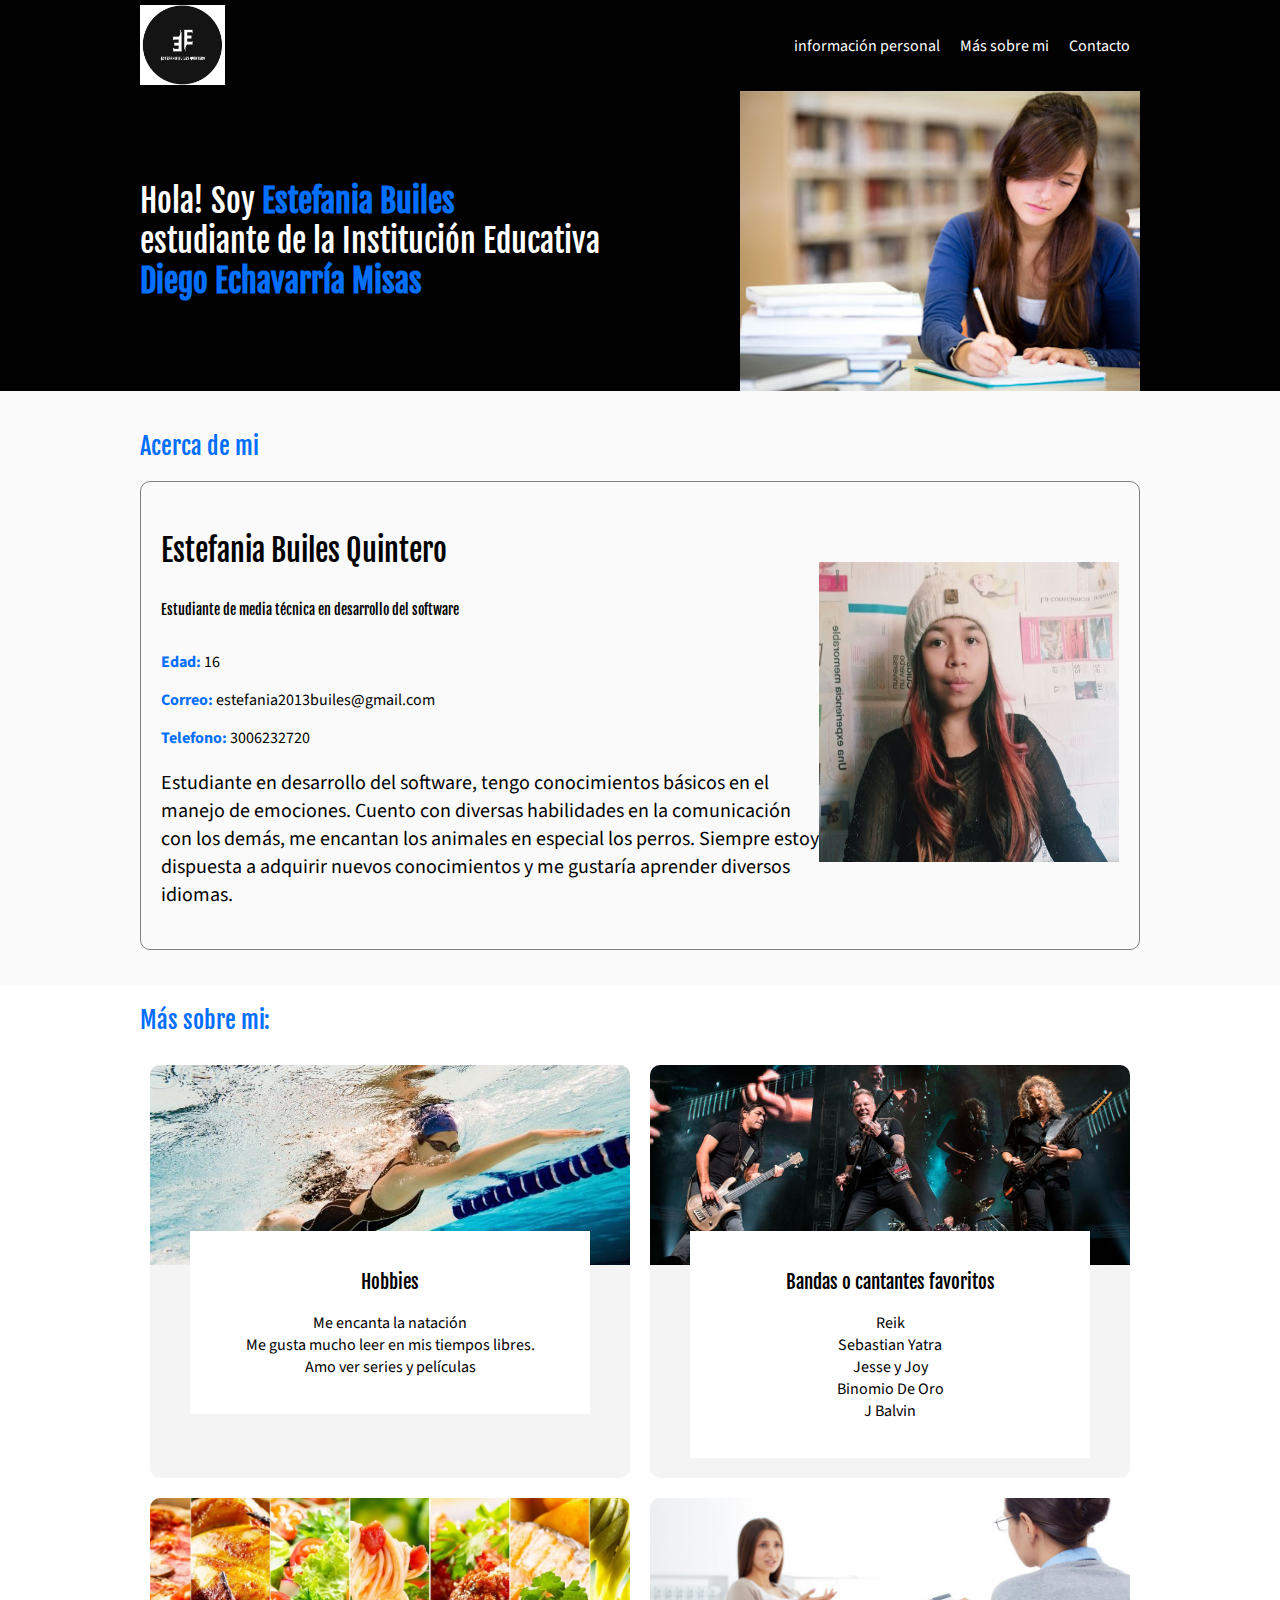
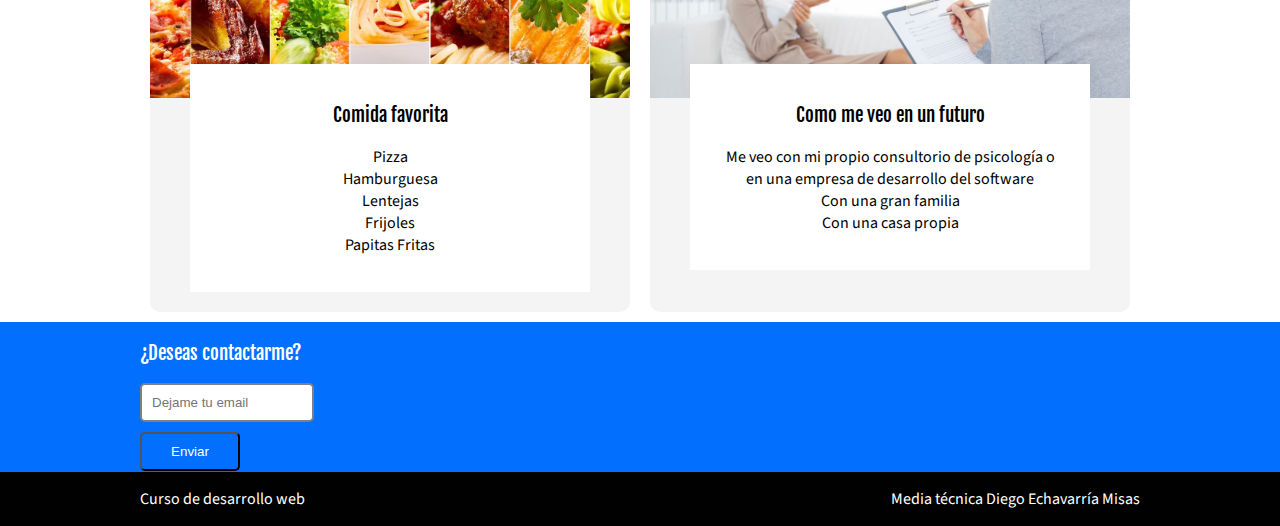
<file: index.html>
<!DOCTYPE html>
<html lang="es">
<head>
    <meta charset="UTF-8">
    <meta name="viewport" content="width=device-width, initial-scale=1.0">
    <title>Estefania Builes</title>
    <link rel="icon" type="imagen/png" href="imagenes/Capturaogo.PNG"/>
    <link href="https://fonts.googleapis.com/css2?family=Fjalla+One&family=Source+Sans+Pro:wght@200&display=swap"
     rel="stylesheet">
     <link rel="Stylesheet" href="Styles/styles.css"/>
</head>
<!--Este es el cuerpo de mi sitio web-->
<body>
  <header class="header">
      <div class="container">
    <figure class="logo">
    <img src="imagenes/Capturaogo.PNG" alt="Logo" height="80"/>
    </figure>
    <nav class="menu">
    <ol>
    <li  >

    <a class="link" href="#acercademi">
      información personal
      
    </a>
    </li>
    <li>
    <a class="link" href="#Massobremi">
     Más sobre mi
    </a>
    </li>
    <li>
    <a class="link" href="#Contacto">
      Contacto
    
    </a>
    </li>
    </ol>
    </nav>
      </div>
  </header>  

  <section class="principal">
  <div class="container">
  <h1> Hola! Soy <strong>Estefania Builes</strong> <br/> estudiante de la Institución Educativa<br/>
    <strong>Diego Echavarría Misas</strong> </h1>
  <img class="imagenPrincipal" src="imagenes/estudiante.jpg" width="400" height="300"/>
  </div>
  </section>

  <section id="acercademi" class="acercaDeMi">
   <div class="container">
    <h2>Acerca de mi</h2>
    <article class="sobreMi">
      <div class="sobreMi-detalles">
      <h3 class="titulo-sobreMi">Estefania Builes Quintero</h3>
      <h6 class="subtitulo-sobreMi">
      Estudiante de media técnica en desarrollo del software
      </h6>
      <p class="info-sobreMi">
        <strong>Edad: </strong> 16
      </p>
      <p class="info-sobreMi">
      <strong>Correo: </strong> estefania2013builes@gmail.com
      </p>
      <p class="info-sobreMi">
       <strong>Telefono: </strong>  3006232720
      </p>
      <p class="Descripcion-sobreMi">
        Estudiante en desarrollo del software, tengo conocimientos básicos en el manejo de emociones.
        Cuento con diversas habilidades en la comunicación con los demás, me encantan los animales en 
        especial los perros. Siempre estoy dispuesta a adquirir nuevos conocimientos y me gustaría 
        aprender diversos idiomas.
        
      </p>
      </div>
      <figure class="imagen-sobreMi-contenedor">
        <img class="imagen-sobreMi" src="imagenes/yo.PNG" width="300" height="300"/>
      </figure>
    </article>
   </div> 
  </section>


  
    <div class="container">
      <h2 class="Titulo-MasSobreMi">
      Más sobre mi:
      </h2>
    </div>
 
    <section id="Massobremi" class="lista-MasSobreMi">
      <div class="container">
      <article class="MasSobreMi">
        <figure class="imagen-MasSobreMi-contenedor">
          <img class="imagen-MasSobreMi" src="imagenes/natacion.jpeg" width="300" height="300"/>
        </figure>
        <div class="detalle-MasSobreMi">
          <h3 class="titulo-MasSobreMi">Hobbies</h3>
          <p class="descripcion-MasSobreMi">
          <ul>
         <li>
           Me encanta la natación
         </li>
         <li>
           Me gusta mucho leer en mis tiempos libres.
         </li>
         <li>
           Amo ver series y películas
         </li>
          </ul>
        </p>
        </div>
      </article>

      <article class="MasSobreMi">
        <figure class="imagen-MasSobreMi-contenedor">
          <img class="imagen-MasSobreMi" src="imagenes/banda.png" width="300" height="300"/>
        </figure>
        <div class="detalle-MasSobreMi">
          <h3 class="titulo-MasSobreMi">Bandas o cantantes favoritos</h3>
          <p class="descripcion-MasSobreMi">
          <ul>
         <li>
           Reik
         </li>
         <li>
           Sebastian Yatra
         </li>
         <li>
           Jesse y Joy
         </li>
         <li>
          Binomio De Oro
        </li>
        <li>
          J Balvin
        </li>
          </ul>
        </p>
        </div>
      </article>

      <article class="MasSobreMi">
        <figure class="imagen-MasSobreMi-contenedor">
          <img class="imagen-MasSobreMi" src="imagenes/comida.webp" width="300" height="300"/>
        </figure>
        <div class="detalle-MasSobreMi">
          <h3 class="titulo-MasSobreMi">Comida favorita</h3>
          <p class="descripcion-MasSobreMi">
          <ul>
         <li>
           Pizza
         </li>
         <li>
          Hamburguesa
         </li>
         <li>
           Lentejas
         </li>
         <li>
         Frijoles
        </li>
        <li>
         Papitas Fritas
        </li>
          </ul>
        </p>
        </div>
      </article>

      <article class="MasSobreMi">
        <figure class="imagen-MasSobreMi-contenedor">
          <img class="imagen-MasSobreMi" src="imagenes/psicologa.jpg" width="300" height="300"/>
        </figure>
        <div class="detalle-MasSobreMi">
          <h3 class="titulo-MasSobreMi">Como me veo en un futuro</h3>
          <p class="descripcion-MasSobreMi">
          <ul>
         <li>
          Me veo con mi propio consultorio de psicología o<br/> en una empresa de desarrollo del software
        </li>
         <li>
          Con una gran familia
         </li>
         <li>
           Con una casa propia
         </li>
          </ul>
        </p>
        </div>
      </article>
      </div>
    </section>

    <section id="Contacto" class="contacto">
      <div class="container">
        <form class="formulario-email">
          <h3>¿Deseas contactarme?</h3>
          <input type="email" placeholder="Dejame tu email"/>
          <button>Enviar</button>

        </form>
        <div class="social">
          <a class="link-social Facebook" href="https://www.facebook.com/estefania.builesquintero"></a>
          <a class="link-social Instagram" href="https://www.instagram.com/builes.estefania/"></a>
        </div>
      </div>
    </section>

    <footer class="footer">
      <div class="container">
        <div>
          <p>Curso de desarrollo web</p>
        </div>
        <div>Media técnica Diego Echavarría Misas</div>
      </div>
    </footer>
</body>
</html>
<!DOCTYPE html>
</file>
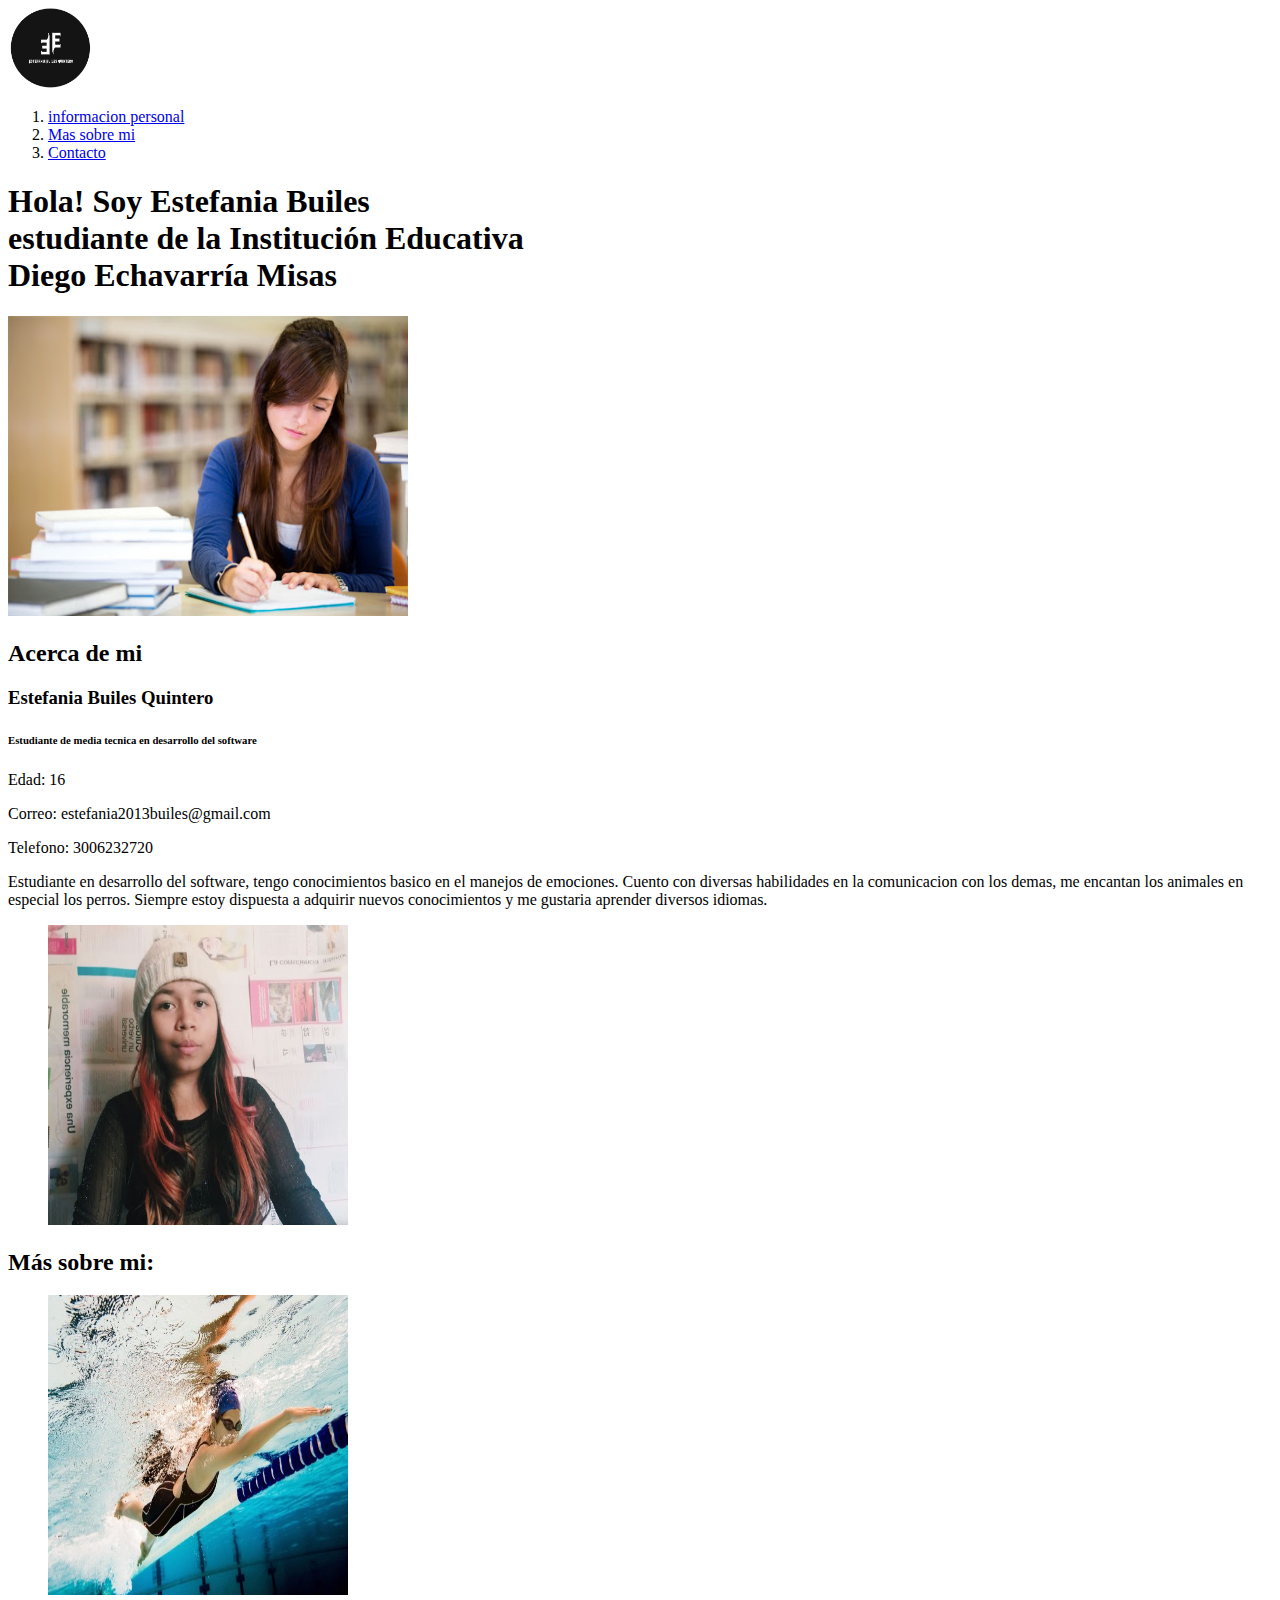
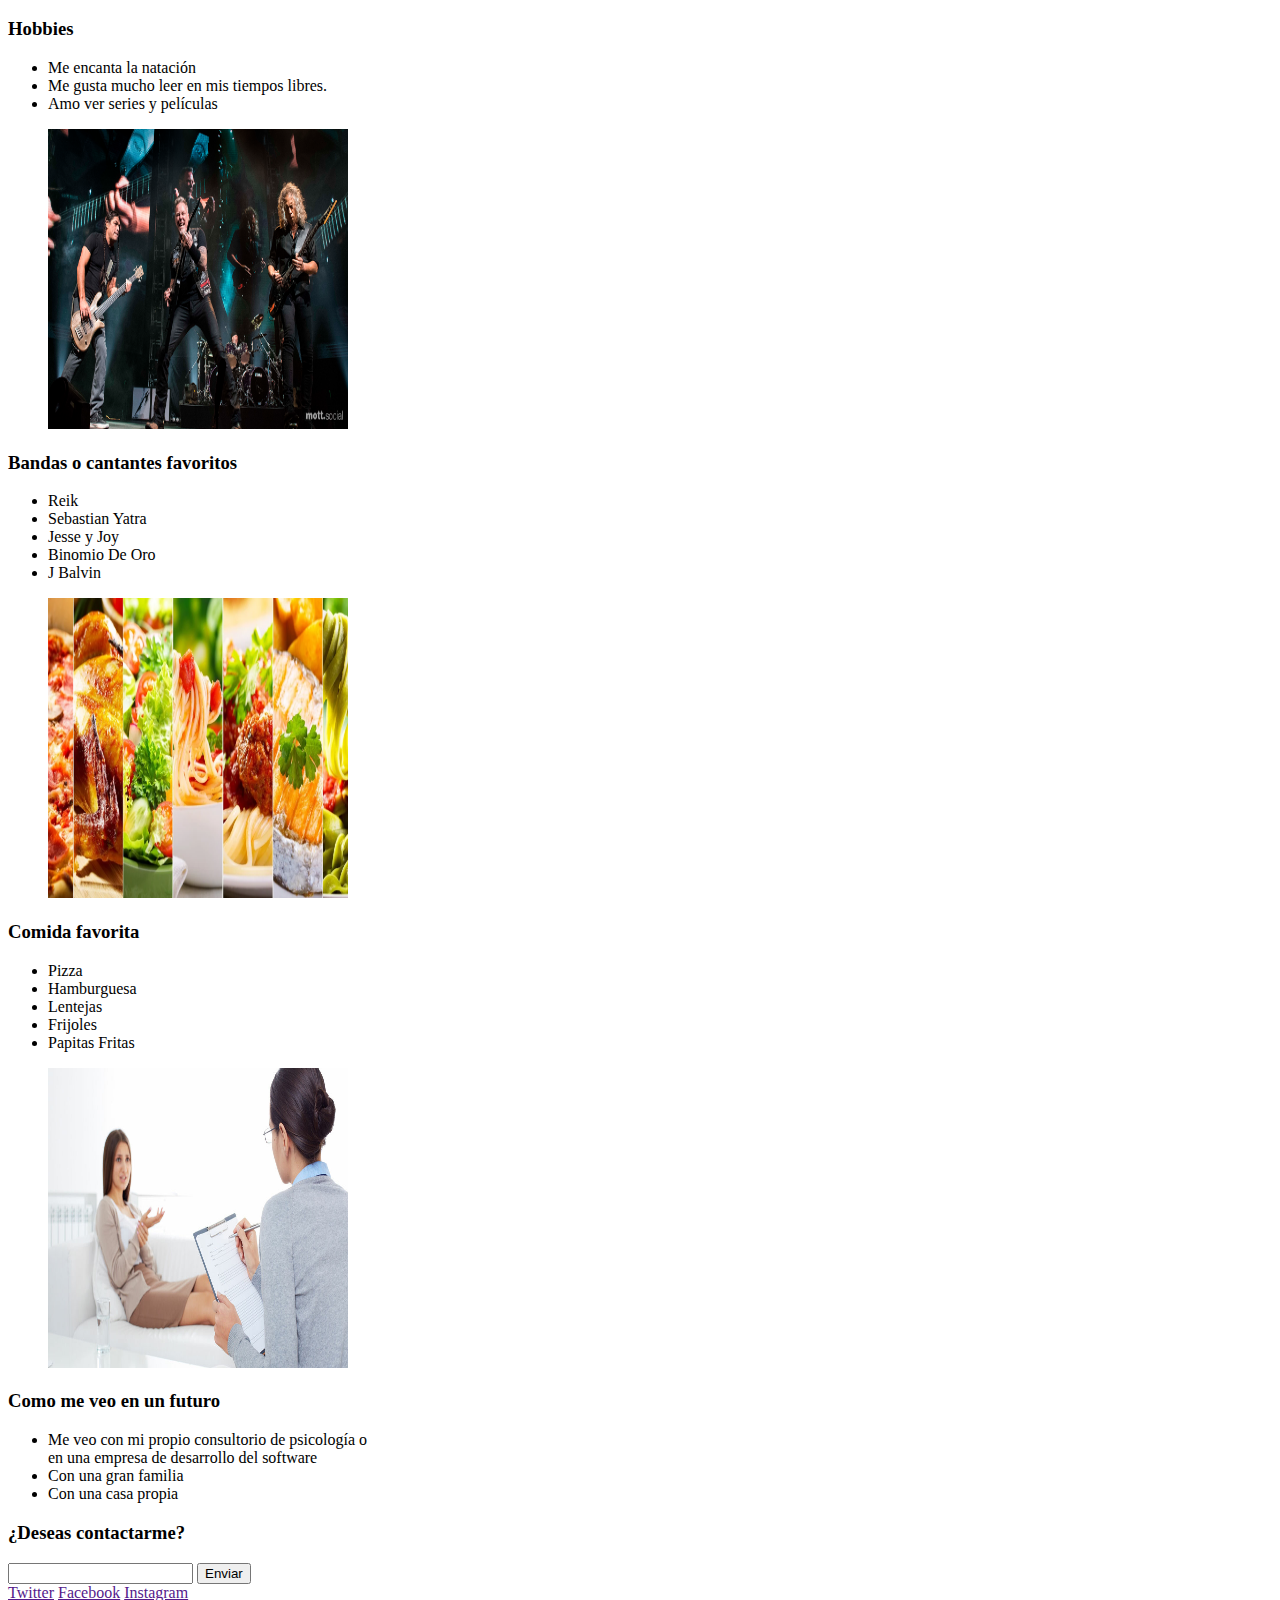
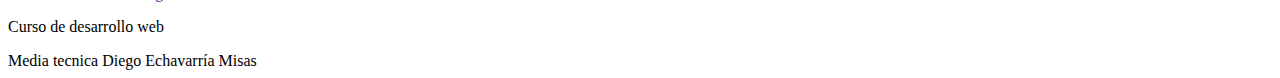
<file: personal/index.html>
<!DOCTYPE html>
<html lang="es">
<head>
    <meta charset="UTF-8">
    <meta name="viewport" content="width=device-width, initial-scale=1.0">
    <title>Estefania Builes</title>
    <link rel="icon" type="imagen/png" href="imagenes/Capturaogo.PNG"/>
</head>
<!--Este es el cuerpo de mi sitio web-->
<body>
  <header>
      <div>
    <figura>
    <img src="imagenes/Capturaogo.PNG" alt="Logo" height="80"/>
    </figura>
    <nav>
    <ol>
    <li  >

    <a href="#acercademi">
      informacion personal
    </a>
    </li>
    <li>
    <a  href="#Massobremi">
     Mas sobre mi
    </a>
    </li>
    <li>
    <a href="#Contacto">
      Contacto
    
    </a>
    </li>
    </ol>
    </nav>
      </div>
  </header>  

  <section>
  <div>
  <h1> Hola! Soy Estefania Builes<br/> estudiante de la Institución Educativa<br/> Diego Echavarría Misas</h1>
  <img src="imagenes/estudiante.jpg" width="400" height="300"/>
  </div>
  </section>
  <section>
   <div>
    <h2>Acerca de mi</h2>
    <article>
      <div>
      <h3>Estefania Builes Quintero</h3>
      <h6>
      Estudiante de media tecnica en desarrollo del software
      </h6>
      <p>
        Edad: 16
      </p>
      <p>
      Correo: estefania2013builes@gmail.com
      </p>
      <p>
        Telefono: 3006232720
      </p>
      <p>
        Estudiante en desarrollo del software, tengo conocimientos basico en el manejos de emociones.
        Cuento con diversas habilidades en la comunicacion con los demas, me encantan los animales en 
        especial los perros. Siempre estoy dispuesta a adquirir nuevos conocimientos y me gustaria 
        aprender diversos idiomas.
        
      </p>
      </div>
      <figure>
        <img src="imagenes/yo.PNG" width="300" height="300"/>
      </figure>
    </article>
   </div> 
  </section>


  
    <div>
      <h2>
      Más sobre mi:
      </h2>
    </div>
 
    <section>
      <div>
      <article>
        <figure>
          <img src="imagenes/natacion.jpeg" width="300" height="300"/>
        </figure>
        <div>
          <h3>Hobbies</h3>
          <ul>
         <li>
           Me encanta la natación
         </li>
         <li>
           Me gusta mucho leer en mis tiempos libres.
         </li>
         <li>
           Amo ver series y películas
         </li>
          </ul>
        </div>
      </article>

      <article>
        <figure>
          <img src="imagenes/banda.png" width="300" height="300"/>
        </figure>
        <div>
          <h3>Bandas o cantantes favoritos</h3>
          <ul>
         <li>
           Reik
         </li>
         <li>
           Sebastian Yatra
         </li>
         <li>
           Jesse y Joy
         </li>
         <li>
          Binomio De Oro
        </li>
        <li>
          J Balvin
        </li>
          </ul>
        </div>
      </article>

      <article>
        <figure>
          <img src="imagenes/comida.webp" width="300" height="300"/>
        </figure>
        <div>
          <h3>Comida favorita</h3>
          <ul>
         <li>
           Pizza
         </li>
         <li>
          Hamburguesa
         </li>
         <li>
           Lentejas
         </li>
         <li>
         Frijoles
        </li>
        <li>
         Papitas Fritas
        </li>
          </ul>
        </div>
      </article>

      <article>
        <figure>
          <img src="imagenes/psicologa.jpg" width="300" height="300"/>
        </figure>
        <div>
          <h3>Como me veo en un futuro</h3>
          <ul>
         <li>
          Me veo con mi propio consultorio de psicología o<br/> en una empresa de desarrollo del software
        </li>
         <li>
          Con una gran familia
         </li>
         <li>
           Con una casa propia
         </li>
          </ul>
        </div>
      </article>
      </div>
    </section>

    <section>
      <div>
        <form>
          <h3>¿Deseas contactarme?</h3>
          <input type="email" />
          <button>Enviar</button>

        </form>
        <div>
          <a href="">Twitter</a>
          <a href="">Facebook</a>
          <a href="">Instagram</a>
        </div>
      </div>
    </section>

    <footer>
      <div>
        <div>
          <p>Curso de desarrollo web</p>
        </div>
        <div>Media tecnica Diego Echavarría Misas</div>
      </div>
    </footer>
</body>
</html>
</file>
<file: Styles/styles.css>
body{
    font-family: "Source sans pro", sans-serif;
    margin: 0;
}

h1,
h2,
h3,
h4,
h5,
h6{
    font-family: 'Fjalla One', sans-serif;
    font-weight: normal;
}

ol,ul{
    margin:0;
    padding: 0;
    list-style: none;
}

figure{
    margin: 0;
}

.logo{
    margin-top: 5px;
}

.header{
    background-color:#000100 ;
    color: white;
    display: flex;
    justify-content: space-between;
    height: 70px;
    height: inherit;
}

.menu{
    height: inherit;  
    display: flex;
    align-items: center;
}

.header ol{
    display: flex;
    height: inherit;
    align-items: center;
}

.header a{
    color: white;
    text-decoration:none;
    height: inherit;
    display: flex;
    align-items: center;
    padding: 0 10px;
}

.container{
    width: 1000px;
    margin: 0 auto;
    display: inherit;
    justify-content: inherit;
    align-items: inherit;
    height: inherit;
    flex-wrap: inherit;
}

.principal{
    height: 300px;
    background-color:#000100 ;
    display: flex;
    align-items: center; 
    justify-content: space-between;

}

.imagenPrincipal{
object-fit: cover;
}

h1{
    color:white;

}

strong{
    color:#026fff;
}

h2{
    color:#026fff;
    font-size: 24px;  
}

.acercaDeMi{
    background: #fafafa;
    padding: 20px;

}

.sobreMi{
    border: 1px solid gray;
    border-radius: 10px ;
    margin-bottom: 15px;
    padding: 20px;
    display: flex;
    align-items: center;
    justify-content: space-between;

}

.Descripcion-sobreMi{
    font-size: 20px;

}

.titulo-sobreMi{
    font-size: 30px;

}

.subtitulo-sobreMi{
    font-size: 14px;
}

.lista-MasSobreMi{
    display: flex;
    flex-wrap: wrap; 

}

.MasSobreMi{
    width: 480px;
    margin:10px;
    border-radius: 10px;
    overflow: hidden;
    flex-shrink: 0;
    background: #f4f4f4;
}

.imagen-MasSobreMi{
    width: 480px;
    height: 200px;
    object-fit: cover;
}

.detalle-MasSobreMi{
    margin: 20px 40px;
    margin-top: -40px;
    background-color: white;
    position:relative;
    padding: 20px;
    text-align: center;
}

.contacto{
    background-color: #026fff;
    color: white;
    height: 150px;
    align-items: center;
    display: flex;
    justify-content: space-between;
}

.link-social{
    display: inline-block;
    width: 40px;
    height: 40px;

}

.link-social.Facebook{
background-size: 40px 40px;
background-image: url("https://img.icons8.com/android/48/000000/facebook.png")
}

.link-social.Instagram{
background-size: 40px 40px;
background-image: url("https://img.icons8.com/cute-clipart/64/000000/instagram-new.png")
}

.formulario-email input{
    border-color: gray;
    padding: 10px;
    width: 150px;
    border-radius: 5px;
    border-style: solid;
}

.formulario-email button{
display: block;
background-color: transparent;
color: white;
border-radius: 5px;
width: 100px;
padding: 10px 0;
margin-top: 10px;
}

.footer{
    background-color: #000100;
    color: white;
    display: flex;
    align-items: center;
    justify-content: space-between;
    
}
</file>
